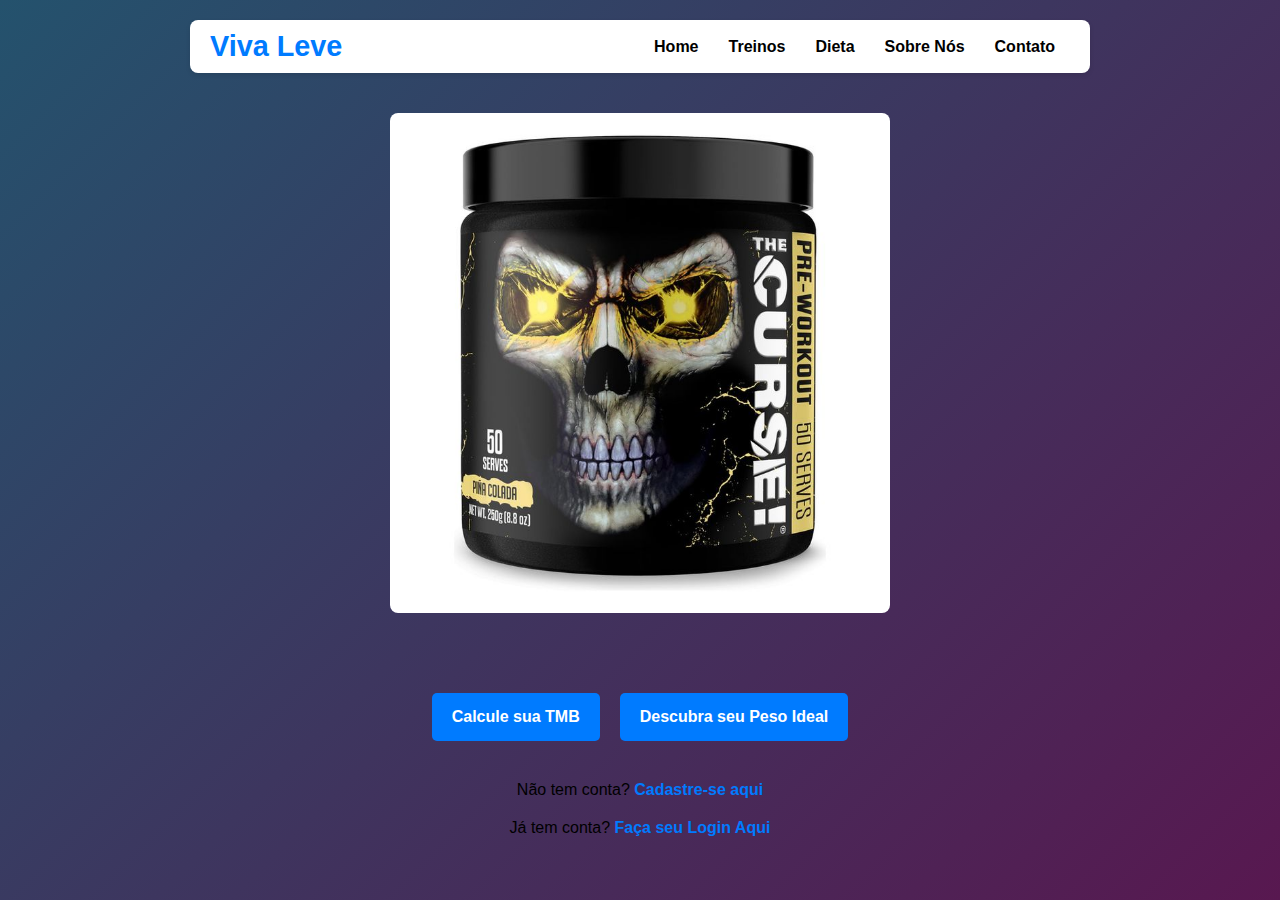
<file: index.html>
<!DOCTYPE html>
<html lang="pt-br">
<head>
  <meta charset="UTF-8">
  <meta name="viewport" content="width=device-width, initial-scale=1.0">
  <title>Viva Leve - Página Principal</title>
  <link rel="stylesheet" href="./css/index.css">
  <link rel="stylesheet" href="./css/global.css">
</head>
<body>
  <header>
    <div class="logo">Viva Leve</div>
    <nav>
      <ul class="menu">
        <li><a href="index.html">Home</a></li>
        <li><a href="treinos.html">Treinos</a></li>
        <li><a href="dietas.html">Dieta</a></li>
        <li><a href="sobre.html">Sobre Nós</a></li>
        <li><a href="contato.html">Contato</a></li>
      </ul>
    </nav>
  </header>

  <div class="carousel-container">
    <div class="carousel-track" id="carouselTrack">
        <!-- Imagem duplicada para criar o efeito de loop -->
        <div class="carousel-image"><img src="./img/image5.jpg" alt="Imagem Fantasma" onclick="irParaProdutos()"></div>
        <div class="carousel-image"><img src="./img/image1.jpg" alt="Imagem 1" onclick="irParaProdutos()"></div>
        <div class="carousel-image"><img src="./img/image2.jpg" alt="Imagem 2" onclick="irParaProdutos()"></div>
        <div class="carousel-image"><img src="./img/image3.jpg" alt="Imagem 3" onclick="irParaProdutos()"></div>
        <div class="carousel-image"><img src="./img/image4.jpg" alt="Imagem 4" onclick="irParaProdutos()"></div>
        <div class="carousel-image"><img src="./img/image5.jpg" alt="Imagem 5" onclick="irParaProdutos()"></div>
        <!-- Imagem duplicada para criar o efeito de loop -->
        <div class="carousel-image"><img src="./img/image1.jpg" alt="Imagem Fantasma"></div>
    </div>
</div>
  
  
  
  <section class="botoes">
    <a href="calcular-tmb.html">Calcule sua TMB</a>
    <a href="calcular-peso.html">Descubra seu Peso Ideal</a>
  </section>

  
  <footer>
    <p>Não tem conta? <a href="cadastro.html">Cadastre-se aqui</a></p>
  </footer>
  <footer>  
    <p>Já tem conta? <a href="login.html">Faça seu Login Aqui</a></p>
  </footer>
  <!-- link para o script index, onde está a lógica do carrosel-->
  <script src="js/index.js"></script>
</body>
</html>
</file>
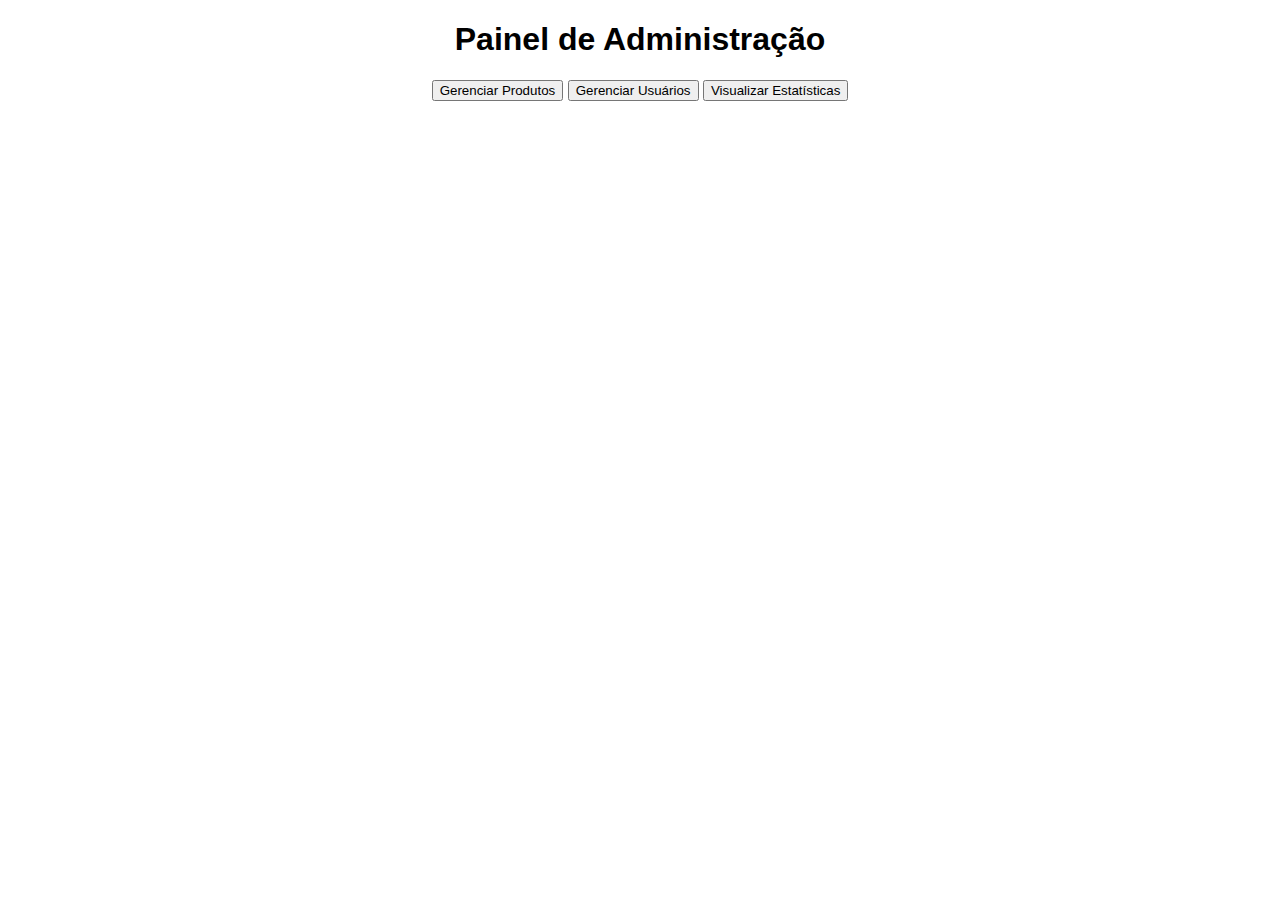
<file: admin.html>
<!DOCTYPE html>
<html lang="en">
<head>
    <meta charset="UTF-8">
    <meta name="viewport" content="width=device-width, initial-scale=1.0">
    <title>Painel de Administração</title>
    <style>
        body { font-family: Arial, sans-serif; text-align: center; }
        .section { margin: 20px; }
    </style>
</head>
<body>
    <h1>Painel de Administração</h1>
    <div class="section">
        <button onclick="manageProducts()">Gerenciar Produtos</button>
        <button onclick="manageUsers()">Gerenciar Usuários</button>
        <button onclick="viewStats()">Visualizar Estatísticas</button>
    </div>
    <script src="js/admin.js"></script>
</body>
</html>
</file>
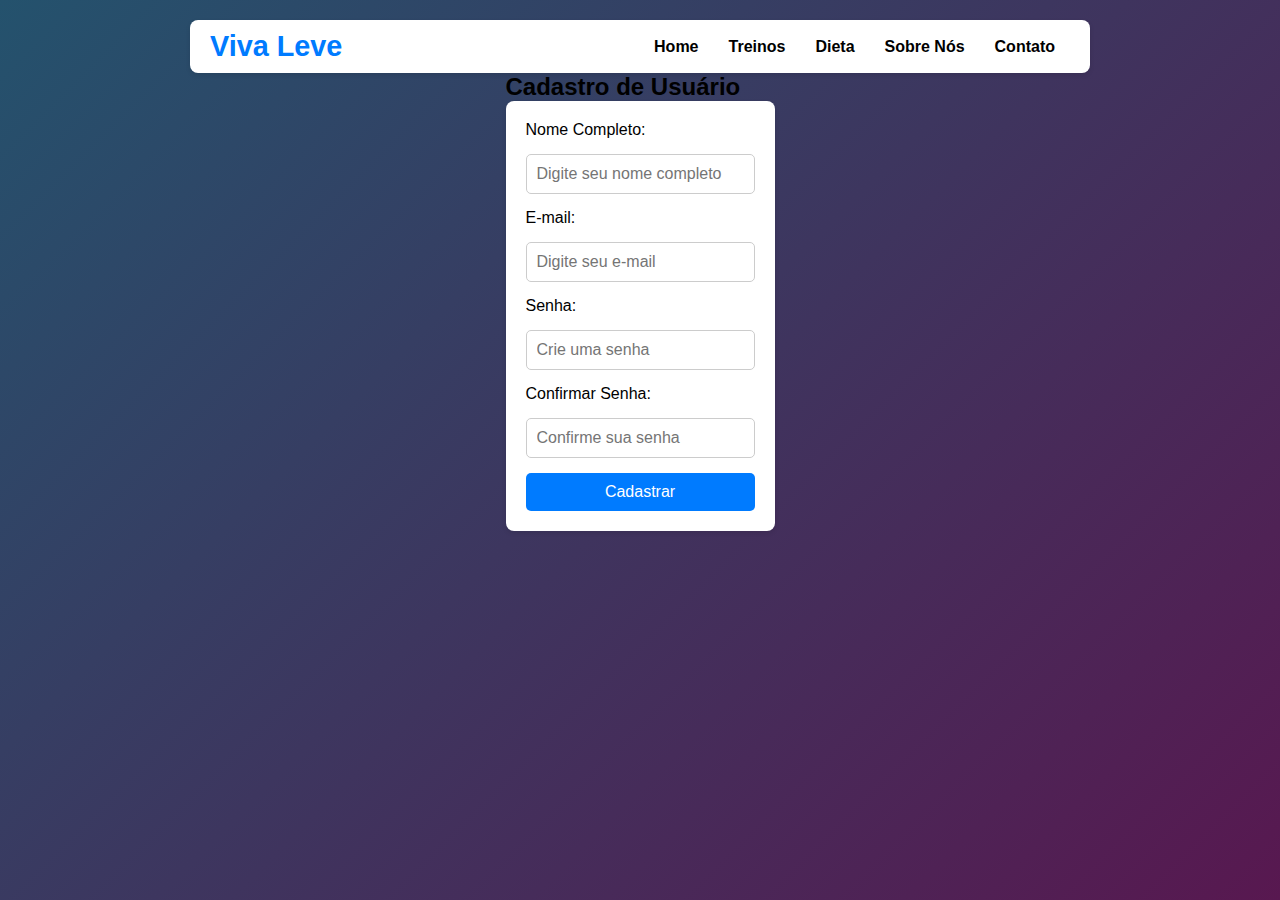
<file: cadastro.html>
<!DOCTYPE html>
<html lang="pt-br">
<head>
  <meta charset="UTF-8">
  <meta name="viewport" content="width=device-width, initial-scale=1.0">
  <title>Cadastro - Viva Leve</title>
  <link rel="stylesheet" href="./css/cadastro.css">
  <link rel="stylesheet" href="./css/global.css">
</head>
<body>
  <header>
    <div class="logo">Viva Leve</div>
    <nav>
      <ul class="menu">
        <li><a href="index.html">Home</a></li>
        <li><a href="cadastro.html" onclick="alertarCadastro()">Treinos</a></li>
        <li><a href="cadastro.html" onclick="alertarCadastro()">Dieta</a></li>
        <li><a href="sobre.html">Sobre Nós</a></li>
        <li><a href="contato.html">Contato</a></li>
      </ul>
    </nav>
  </header>

  <main>
    <h2>Cadastro de Usuário</h2>
    <form id="formCadastro">
      <label for="nome">Nome Completo:</label>
      <input type="text" id="nome" name="nome" placeholder="Digite seu nome completo" required>

      <label for="email">E-mail:</label>
      <input type="email" id="email" name="email" placeholder="Digite seu e-mail" required>

      <label for="senha">Senha:</label>
      <input type="password" id="senha" name="senha" placeholder="Crie uma senha" required>

      <label for="confirmarSenha">Confirmar Senha:</label>
      <input type="password" id="confirmarSenha" name="confirmarSenha" placeholder="Confirme sua senha" required>

      <button type="submit">Cadastrar</button>
    </form>

    <p id="mensagem" style="margin-top: 20px; color: green;"></p>
  </main>

  <script src="js/cadastro.js"></script>
</body>
</html>
</file>
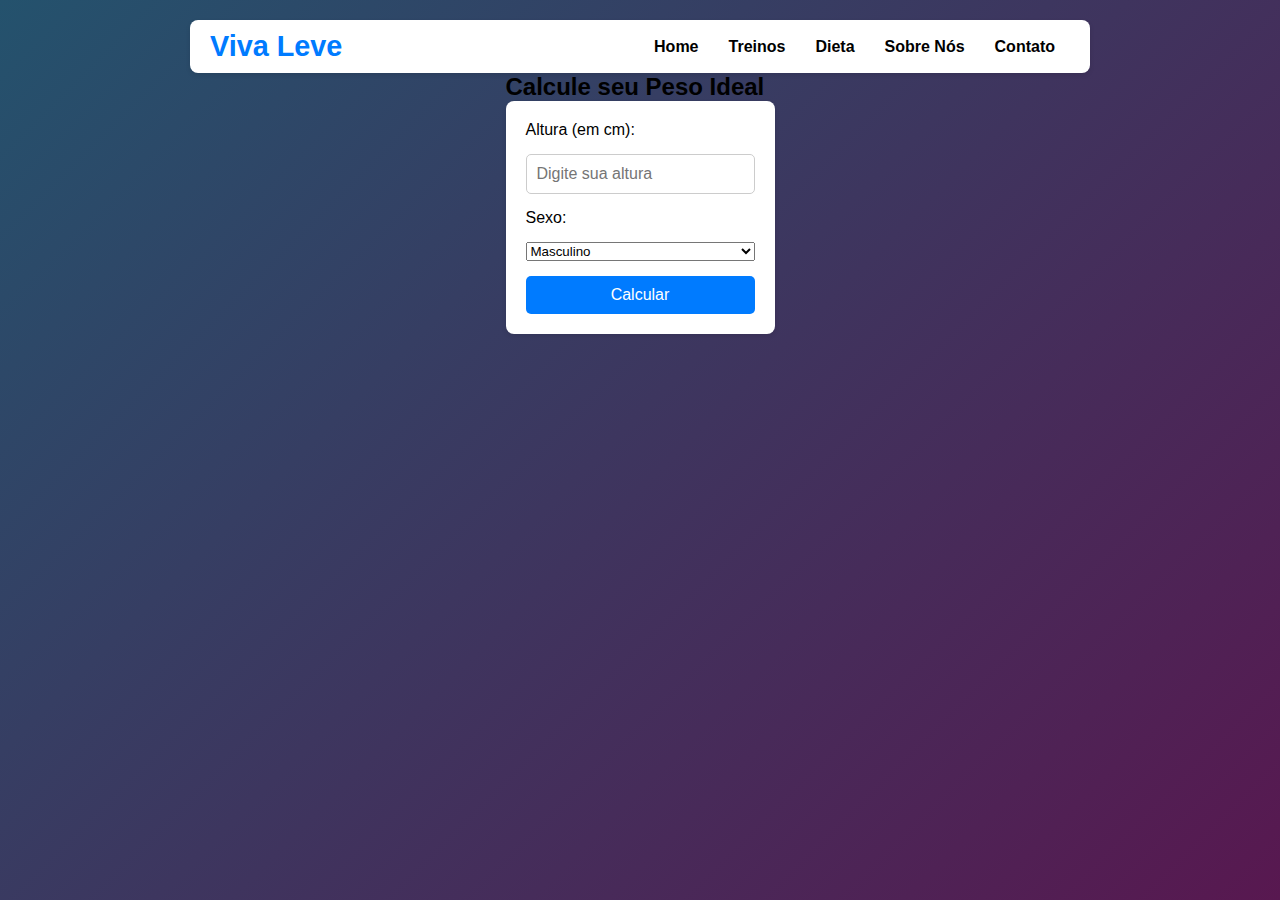
<file: calcular-peso.html>
<!DOCTYPE html>
<html lang="pt-br">
<head>
  <meta charset="UTF-8">
  <meta name="viewport" content="width=device-width, initial-scale=1.0">
  <title>Calcular Peso Ideal - Viva Leve</title>
  <link rel="stylesheet" href="./css/calcular-peso.css">
  <link rel="stylesheet" href="./css/global.css">
</head>
<body>
  <header>
    <div class="logo">Viva Leve</div>
    <nav>
      <ul class="menu">
        <li><a href="index.html">Home</a></li>
        <li><a href="cadastro.html" onclick="alertarCadastro()">Treinos</a></li>
        <li><a href="cadastro.html" onclick="alertarCadastro()">Dieta</a></li>
        <li><a href="sobre.html">Sobre Nós</a></li>
        <li><a href="contato.html">Contato</a></li>
      </ul>
    </nav>
  </header>

  <main>
    <h2>Calcule seu Peso Ideal</h2>
    <form id="formPesoIdeal">
      <label for="altura">Altura (em cm):</label>
      <input type="number" id="altura" name="altura" placeholder="Digite sua altura" required>

      <label for="sexo">Sexo:</label>
      <select id="sexo" name="sexo" required>
        <option value="masculino">Masculino</option>
        <option value="feminino">Feminino</option>
      </select>

      <button type="submit">Calcular</button>
    </form>

    <p id="resultadoPesoIdeal" style="margin-top: 20px; color: green;"></p>
  </main>

  <script src="js/calculo-peso.js"></script>
</body>
</html>
</file>
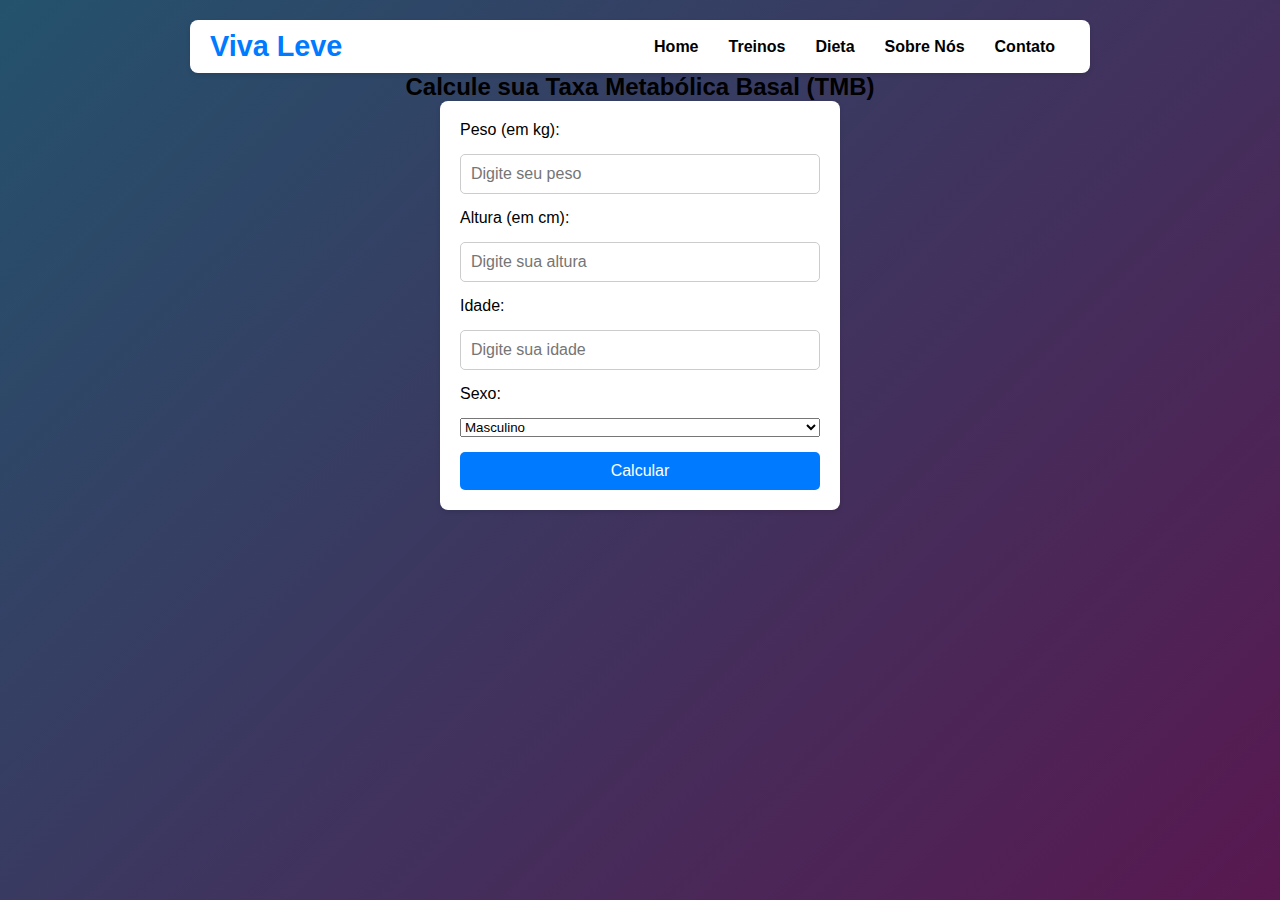
<file: calcular-tmb.html>
<!DOCTYPE html>
<html lang="pt-br">
<head>
  <meta charset="UTF-8">
  <meta name="viewport" content="width=device-width, initial-scale=1.0">
  <title>Calcular TMB - Viva Leve</title>
  <link rel="stylesheet" href="./css/calcular-tmb.css">
  <link rel="stylesheet" href="./css/global.css">
</head>
<body>
  <header>
    <div class="logo">Viva Leve</div>
    <nav>
      <ul class="menu">
        <li><a href="index.html">Home</a></li>
        <li><a href="cadastro.html" onclick="alertarCadastro()">Treinos</a></li>
        <li><a href="cadastro.html" onclick="alertarCadastro()">Dieta</a></li>
        <li><a href="sobre.html">Sobre Nós</a></li>
        <li><a href="contato.html">Contato</a></li>
      </ul>
    </nav>
  </header>

  <main>
    <h2>Calcule sua Taxa Metabólica Basal (TMB)</h2>
    <form id="formTMB">
      <label for="peso">Peso (em kg):</label>
      <input type="number" id="peso" name="peso" placeholder="Digite seu peso" required>

      <label for="altura">Altura (em cm):</label>
      <input type="number" id="altura" name="altura" placeholder="Digite sua altura" required>

      <label for="idade">Idade:</label>
      <input type="number" id="idade" name="idade" placeholder="Digite sua idade" required>

      <label for="sexo">Sexo:</label>
      <select id="sexo" name="sexo" required>
        <option value="masculino">Masculino</option>
        <option value="feminino">Feminino</option>
      </select>

      <button type="submit">Calcular</button>
    </form>

    <p id="resultadoTMB" style="margin-top: 20px; color: green;"></p>
  </main>

  <script src="js/calculo-tmb.js"></script>
</body>
</html>
</file>
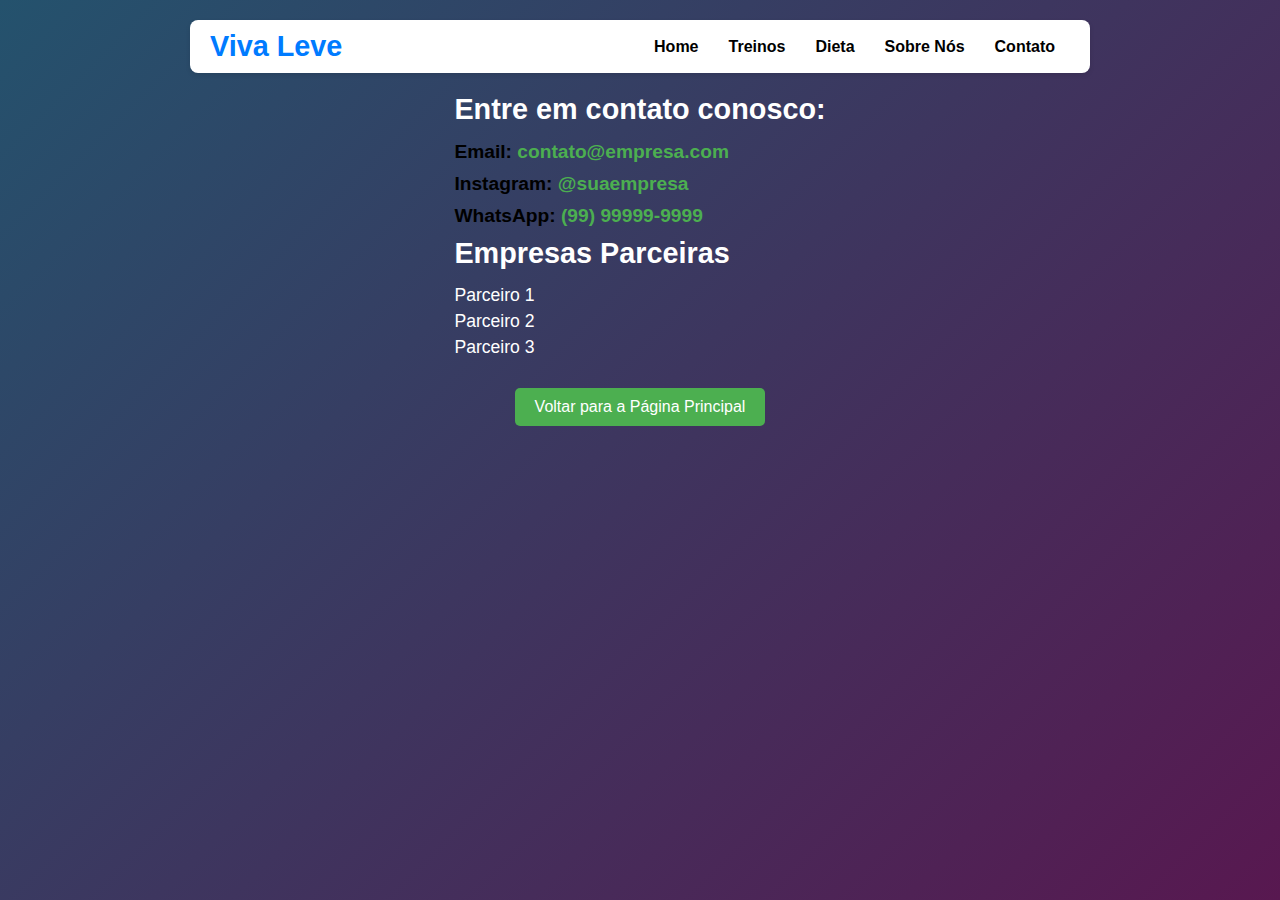
<file: contato.html>
<!DOCTYPE html>
<html lang="pt-BR">
<head>
  <meta charset="UTF-8">
  <meta name="viewport" content="width=device-width, initial-scale=1.0">
  <title>Contato</title>
  <link rel="stylesheet" href="./css/contato.css">
  <link rel="stylesheet" href="./css/global.css">
</head>
<body>

  <header>
    <div class="logo">Viva Leve</div>
    <nav>
      <ul class="menu">
        <li><a href="index.html">Home</a></li>
        <li><a href="cadastro.html" onclick="alertarCadastro()">Treinos</a></li>
        <li><a href="cadastro.html" onclick="alertarCadastro()">Dieta</a></li>
        <li><a href="sobre.html">Sobre Nós</a></li>
        <li><a href="contato.html">Contato</a></li>
      </ul>
    </nav>
  </header>
  
  <main id="contato">
    <section class="links-contato">
      <h2>Entre em contato conosco:</h2>
      <p><strong>Email:</strong> <a href="mailto:contato@empresa.com">contato@empresa.com</a></p>
      <p><strong>Instagram:</strong> <a href="https://instagram.com/suaempresa" target="_blank">@suaempresa</a></p>
      <p><strong>WhatsApp:</strong> <a href="https://wa.me/5599999999999" target="_blank">(99) 99999-9999</a></p>
    </section>

    <section class="parceiros">
      <h2>Empresas Parceiras</h2>
      <ul>
        <li>Parceiro 1</li>
        <li>Parceiro 2</li>
        <li>Parceiro 3</li>
      </ul>
    </section>

    <div class="botao-voltar">
      <a href="index.html" class="btn">Voltar para a Página Principal</a>
    </div>
  </main>
  <!-- link para o script index, apenas para chamar a função AlertarCastro() -->
  <script src="js/index.js"></script>
</body>
</html>
</file>
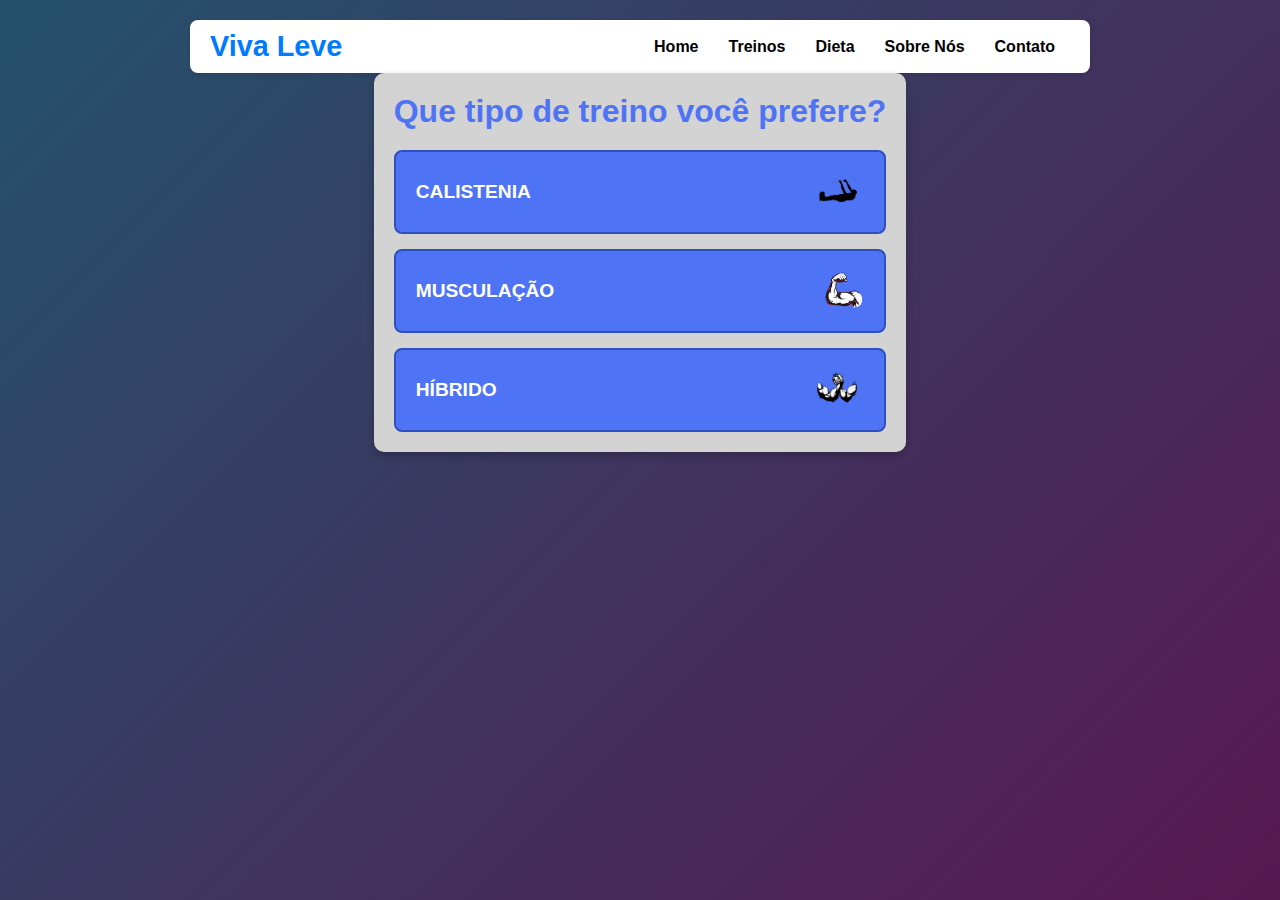
<file: escolhas_treinos.html>
<!DOCTYPE html>
<html lang="pt-BR">
<head>
    <meta charset="UTF-8">
    <meta name="viewport" content="width=device-width, initial-scale=1.0">
    <title>Tipos de Treino</title>
    <link rel="stylesheet" href="/css/escolhas_treinos.css">
    <link rel="stylesheet" href="./css/global.css">
</head>
<body>
    <header>
        <div class="logo">Viva Leve</div>
        <nav>
          <ul class="menu">
            <li><a href="index.html">Home</a></li>
            <li><a href="cadastro.html" onclick="alertarCadastro()">Treinos</a></li>
            <li><a href="cadastro.html" onclick="alertarCadastro()">Dieta</a></li>
            <li><a href="sobre.html">Sobre Nós</a></li>
            <li><a href="contato.html">Contato</a></li>
          </ul>
        </nav>
      </header>

    <div class="container">
        <h1>Que tipo de treino você prefere?</h1>
        <div class="button-group">
            <a href="#" class="button" onclick="Calistenia()">
                CALISTENIA
                <img src="/imagens_icon/calistenia.png" alt="Calistenia">
            </a>
            <a href="#" class="button" onclick="MusculacaoTreino()">
                MUSCULAÇÃO
                <img src="/imagens_icon/musculação.png" alt="Musculação">
            </a>
            <a href="#" class="button" onclick="Hibrido()">
                HÍBRIDO
                <img src="/imagens_icon/hibrido.png" alt="Híbrido">
            </a>
        </div>
    </div>
    <script src="js/escolha_treinos.js"></script>
</body>
</html>
</file>
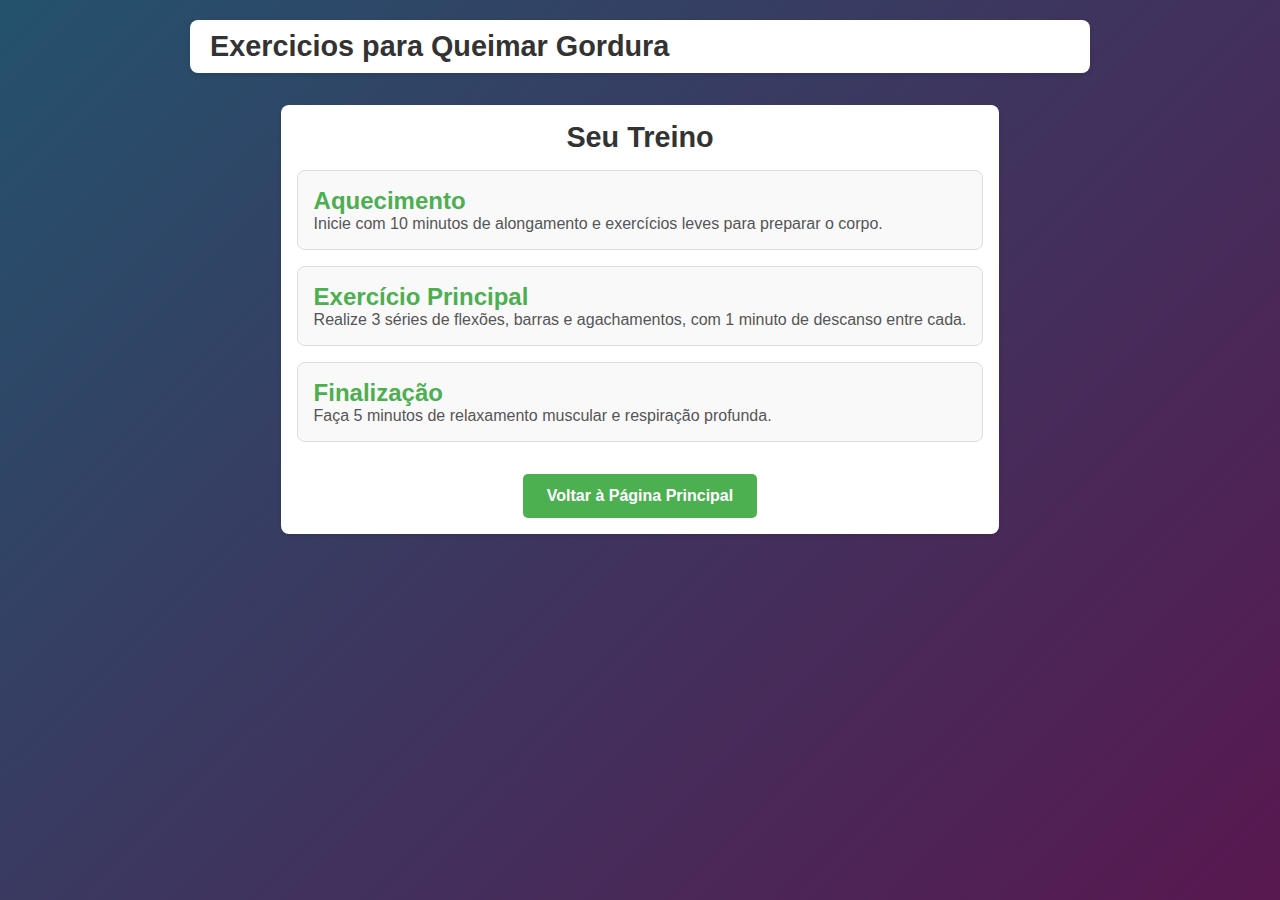
<file: exercicio_perda_peso.html>
<!DOCTYPE html>
<html lang="pt-BR">
<head>
    <meta charset="UTF-8">
    <meta name="viewport" content="width=device-width, initial-scale=1.0">
    <title>Treinos</title>
    <link rel="stylesheet" href="./css/global.css">
    <link rel="stylesheet" href="/css/exercicio_perda_peso.css">
</head>
<body>
    <header>
        <h1>Exercicios para Queimar Gordura</h1>
    </header>
    <main>
        <h1>Seu Treino</h1>
        <div class="treino">
            <h2>Aquecimento</h2>
            <p>Inicie com 10 minutos de alongamento e exercícios leves para preparar o corpo.</p>
        </div>
        <div class="treino">
            <h2>Exercício Principal</h2>
            <p>Realize 3 séries de flexões, barras e agachamentos, com 1 minuto de descanso entre cada.</p>
        </div>
        <div class="treino">
            <h2>Finalização</h2>
            <p>Faça 5 minutos de relaxamento muscular e respiração profunda.</p>
        </div>
        <div class="button-container">
            <a href="index.html">Voltar à Página Principal</a>
        </div>
    </main>
</body>
</html>
</file>
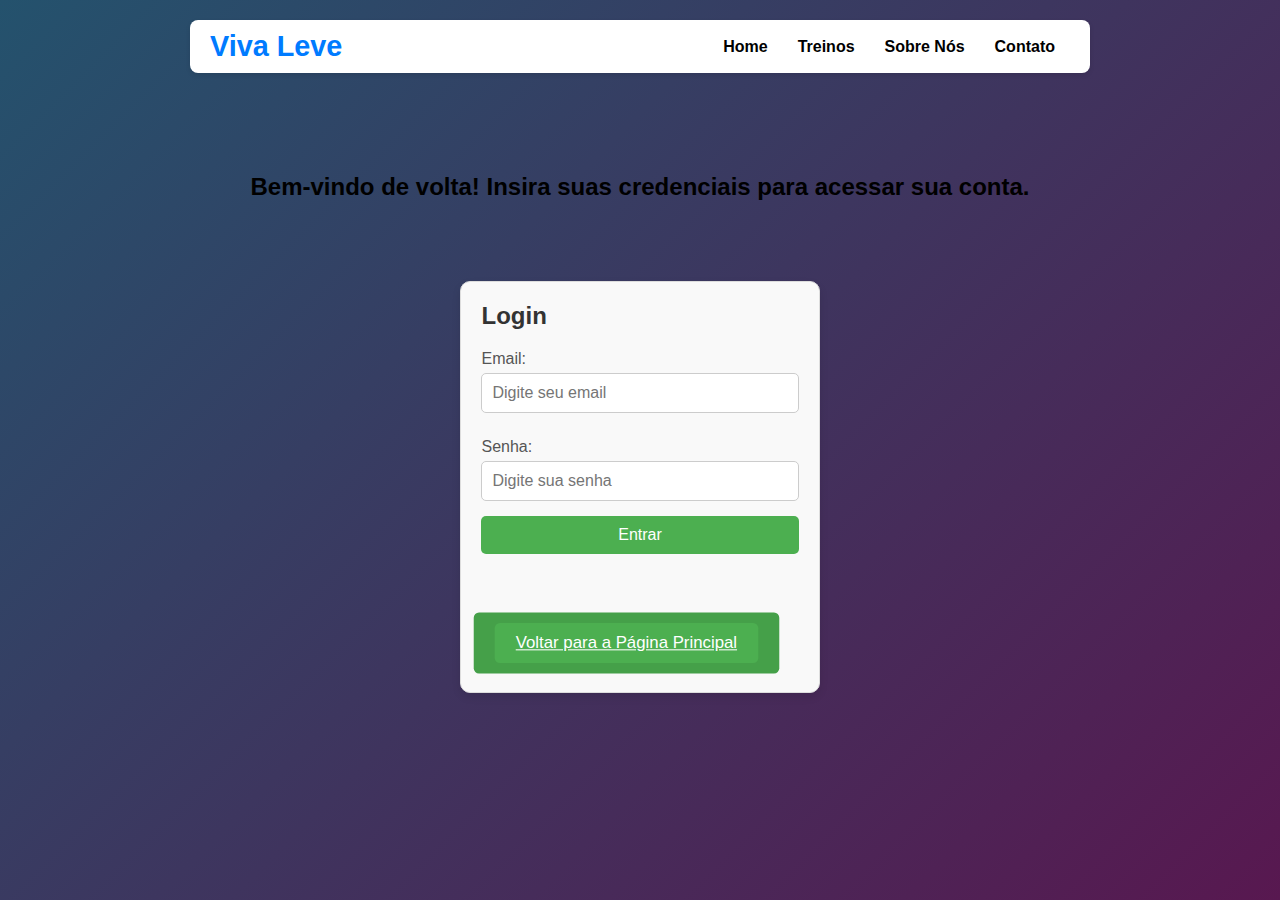
<file: login.html>
<!DOCTYPE html>
<html lang="pt-BR">
<head>
  <meta charset="UTF-8">
  <meta name="viewport" content="width=device-width, initial-scale=1.0">
  <title>Login</title>
  <link rel="stylesheet" href="./css/login.css">
  <link rel="stylesheet" href="./css/global.css">
</head>
<body>
  <header>
    <div class="logo">Viva Leve</div>
    <nav>
      <ul class="menu">
        <li><a href="index.html">Home</a></li>
        <li><a href="cadastro.html">Treinos</a></li>
        <li><a href="sobre.html">Sobre Nós</a></li>
        <li><a href="contato.html">Contato</a></li>
      </ul>
    </nav>
  </header>
  <h2 id="saudacao">Bem-vindo de volta! Insira suas credenciais para acessar sua conta.</h2>
  <main id="login">
    <h2>Login</h2>
    <form action="dashboard.html" method="POST">
      <label for="email">Email:</label>
      <input type="email" id="email" name="email" placeholder="Digite seu email" required>
      
      <label for="password">Senha:</label>
      <input type="password" id="password" name="password" placeholder="Digite sua senha" required>
      
      <button type="submit" class="btn">Entrar</button>
    </form>
    
    <div class="botao-voltar">
      <a href="index.html" class="btn">Voltar para a Página Principal</a>
    </div>
  </main>
</body>
</html>
</file>
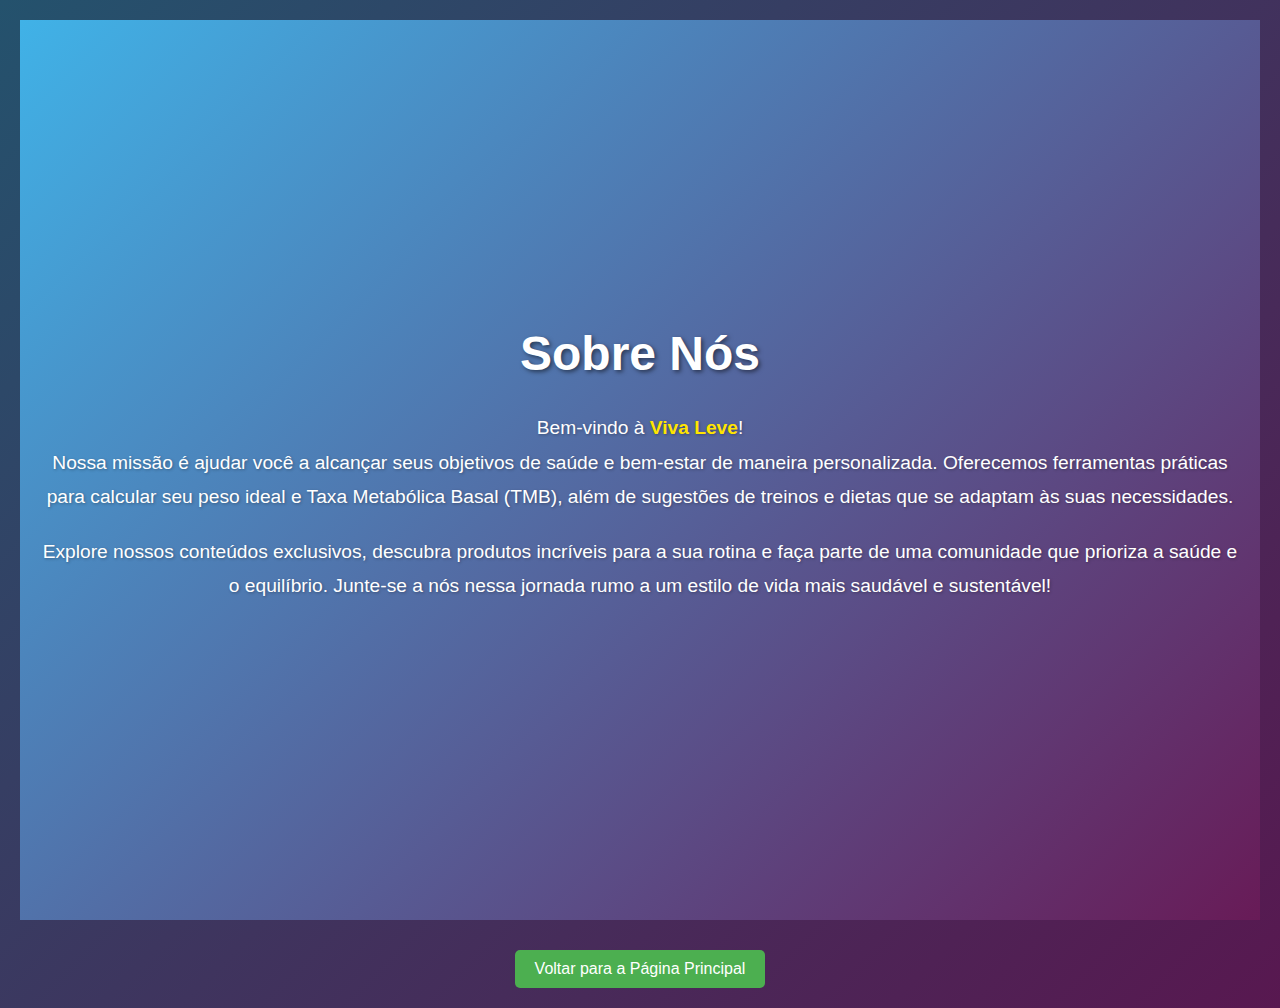
<file: sobre.html>
<!DOCTYPE html>
<html lang="en">
<head>
    <meta charset="UTF-8">
    <meta name="viewport" content="width=device-width, initial-scale=1.0">
    <title>Document</title>
    <link rel="stylesheet" href="./css/sobre.css">
    <link rel="stylesheet" href="./css/global.css">
</head>
<body>
    <section id="sobre-nos">
        <h2>Sobre Nós</h2>
        <p>
          Bem-vindo à <strong>Viva Leve</strong>! <br>
          Nossa missão é ajudar você a alcançar seus objetivos de saúde e bem-estar de maneira personalizada. 
          Oferecemos ferramentas práticas para calcular seu peso ideal e Taxa Metabólica Basal (TMB), além de sugestões de treinos e dietas que se adaptam às suas necessidades.
        </p>
        <p>
          Explore nossos conteúdos exclusivos, descubra produtos incríveis para a sua rotina e faça parte de uma comunidade que prioriza a saúde e o equilíbrio. 
          Junte-se a nós nessa jornada rumo a um estilo de vida mais saudável e sustentável!
        </p>
      </section>
      
      <div class="botao-voltar">
        <a href="index.html" class="btn">Voltar para a Página Principal</a>
      </div>
      
      
</body>
</html>
</file>
<file: css/index.css>
/* Estilização do Carrosel de Imagens */

section.carrossel {
  margin: 20px 0;
  text-align: center;
  width: 100%;
  max-width: 900px;
  background-color: #fff;
  padding: 20px;
  border-radius: 8px;
  box-shadow: 0 2px 5px rgba(0, 0, 0, 0.1);
}

section.carrossel img {
  width: 100%;
  max-width: 300px;
  border-radius: 8px;
}

/* Estilização Adicionais */

.carousel-container {
  margin-top: 40px;
  margin-bottom: 60px;
  width: 500px; /* Reduzindo o tamanho da largura do carrossel */
  overflow: hidden;
  border-radius: 8px;
  position: relative;
}

.carousel-track {
  display: flex;
  transition: transform 0.5s ease-in-out;
}

.carousel-image {
  flex-shrink: 0;
  width: 500px; /* Correspondendo à largura do contêiner */
}

img {
  width: 500px !important;
  height: 500px !important;
  display: block;
  border-radius: 5px; /* Adicionando bordas arredondadas às imagens */
}

/* Estilização dos Botões */

section.botoes {
  display: flex;
  justify-content: center;
  gap: 20px;
  margin: 20px 0;
}

section.botoes a {
  display: inline-block;
  padding: 15px 20px;
  background-color: #007BFF;
  color: white;
  text-decoration: none;
  border-radius: 5px;
  font-weight: bold;
}

section.botoes a:hover {
  background-color: #0056b3;
}

/* Estilização do Rodapé */

footer {
  margin-top: 20px;
  text-align: center;
}

footer a {
  color: #007BFF;
  text-decoration: none;
  font-weight: bold;
}

footer a:hover {
  text-decoration: underline;
}
</file>
<file: css/global.css>
/* Esse Arquivo é um Estilizador Global, Ele serve pra evitarmos 
digitar o mesco código css em vários arquivos css */

/* Estilização Padrão do Corpo da Página */
* {
    margin: 0;
    padding: 0;
    box-sizing: border-box;
  }
  
  body {
    font-family: Arial, sans-serif;
    background: linear-gradient(135deg, #24526d, #581850);
    color: #000000;
    display: flex;
    flex-direction: column;
    align-items: center;
    min-height: 100vh;
    padding: 20px;
  }
  
  /* Estilização da Barra de Navegaçaõ Superior onde estão os Itens */

  header {
    display: flex;
    justify-content: space-between;
    align-items: center;
    width: 100%;
    max-width: 900px;
    padding: 10px 20px;
    background-color: #fff;
    border-radius: 8px;
    box-shadow: 0 2px 5px rgba(0, 0, 0, 0.1);
  }
  
  header .logo {
    font-size: 1.8em;
    font-weight: bold;
    color: #007BFF;
  }
  
  header nav {
    display: flex;
    gap: 15px;
  }
  
  header nav a {
    text-decoration: none;
    color: #007BFF;
    font-size: 1em;
  }
  
  header nav a:hover {
    text-decoration: underline;
  }
  
  .menu {
    display: flex; /* Coloca os itens lado a lado */
    list-style: none; /* Remove os pontos */
    justify-content: center; /* Centraliza os itens horizontalmente */
    padding: 0;
    margin: 0;
  }
  
  .menu li {
    margin: 0 15px; /* Espaço entre os itens */
  }
  
  .menu a {
    text-decoration: none; /* Remove o sublinhado */
    color: rgb(0, 0, 0); /* Cor do texto */
    font-size: 16px;
    font-weight: bold;
    transition: color 0.3s;
  }
  
  .menu a:hover {
    color: #2bff00; /* Cor ao passar o mouse */
  }
</file>
<file: css/cadastro.css>
footer {
    margin-top: 20px;
    text-align: center;
  }
  
  footer a {
    color: #007BFF;
    text-decoration: none;
    font-weight: bold;
  }
  
  footer a:hover {
    text-decoration: underline;
  }
  
  form {
    display: flex;
    flex-direction: column;
    gap: 15px;
    width: 100%;
    max-width: 400px;
    margin: 0 auto;
    background-color: #fff;
    padding: 20px;
    border-radius: 8px;
    box-shadow: 0 2px 5px rgba(0, 0, 0, 0.1);
  }
  
  form input {
    padding: 10px;
    border: 1px solid #ccc;
    border-radius: 5px;
    font-size: 1em;
  }
  
  form button {
    padding: 10px;
    background-color: #007BFF;
    color: white;
    font-size: 1em;
    border: none;
    border-radius: 5px;
    cursor: pointer;
  }
  
  form button:hover {
    background-color: #0056b3;
  }
</file>
<file: css/calcular-peso.css>
form {
    display: flex;
    flex-direction: column;
    gap: 15px;
    width: 100%;
    max-width: 400px;
    margin: 0 auto;
    background-color: #fff;
    padding: 20px;
    border-radius: 8px;
    box-shadow: 0 2px 5px rgba(0, 0, 0, 0.1);
  }
  
  form input {
    padding: 10px;
    border: 1px solid #ccc;
    border-radius: 5px;
    font-size: 1em;
  }
  
  form button {
    padding: 10px;
    background-color: #007BFF;
    color: white;
    font-size: 1em;
    border: none;
    border-radius: 5px;
    cursor: pointer;
  }
  
  form button:hover {
    background-color: #0056b3;
  }
</file>
<file: css/calcular-tmb.css>
body {
  font-family: Arial, sans-serif;
  background: linear-gradient(135deg, #24526d, #581850);
  color: #000000;
  display: flex;
  flex-direction: column;
  align-items: center;
  min-height: 100vh;
  padding: 20px;
}


/* Estilização do Sobre Nós */

#sobre-nos {
  display: flex;
  flex-direction: column;
  justify-content: center;
  align-items: center;
  min-height: 100vh; /* Ocupa toda a altura da tela */
  text-align: center;
  background: linear-gradient(135deg, #40b2e7, #681b57); /* Gradiente azul e roxo */
  color: white; /* Texto branco para contraste */
  padding: 20px;
}

#sobre-nos h2 {
  font-size: 3rem;
  margin-bottom: 20px;
  font-weight: bold;
  text-shadow: 2px 2px 4px rgba(0, 0, 0, 0.5); /* Sombra no texto */
}

#sobre-nos p {
  font-size: 1.2rem;
  line-height: 1.8;
  margin: 10px 0;
  text-shadow: 1px 1px 3px rgba(0, 0, 0, 0.3); /* Sombra suave */
}

#sobre-nos strong {
  color: #ffe500; /* Destaque em amarelo dourado */
}

.botao-voltar {
    margin-top: 30px;
    text-align: center; /* Centraliza o botão */
  }
  
  .btn {
    display: inline-block;
    padding: 10px 20px;
    background-color: #4CAF50; /* Cor do botão */
    color: white;
    text-decoration: none; /* Remove sublinhado */
    font-size: 16px;
    border-radius: 5px; /* Bordas arredondadas */
    transition: background-color 0.3s ease, transform 0.2s ease;
  }
  
  .btn:hover {
    background-color: #45a049; /* Cor ao passar o mouse */
    transform: scale(1.05); /* Pequeno efeito de crescimento */
  }
  
  form {
    display: flex;
    flex-direction: column;
    gap: 15px;
    width: 100%;
    max-width: 400px;
    margin: 0 auto;
    background-color: #fff;
    padding: 20px;
    border-radius: 8px;
    box-shadow: 0 2px 5px rgba(0, 0, 0, 0.1);
  }
  
  form input {
    padding: 10px;
    border: 1px solid #ccc;
    border-radius: 5px;
    font-size: 1em;
  }
  
  form button {
    padding: 10px;
    background-color: #007BFF;
    color: white;
    font-size: 1em;
    border: none;
    border-radius: 5px;
    cursor: pointer;
  }
  
  form button:hover {
    background-color: #0056b3;
  }
</file>
<file: css/contato.css>
#contato {
    padding: 20px;
    max-width: 800px;
    margin: 0 auto;
  }
  
  .links-contato h2, .parceiros h2 {
    font-size: 1.8rem;
    color: #ffffff;
    margin-bottom: 15px;
  }
  
  .links-contato p {
    font-size: 1.2rem;
    margin-bottom: 10px;
  }
  
  .links-contato a {
    color: #4CAF50;
    text-decoration: none;
    font-weight: bold;
  }
  
  .links-contato a:hover {
    text-decoration: underline;
  }
  
  .parceiros ul {
    list-style: none;
    padding: 0;
    margin-top: 15px;
  }
  
  .parceiros li {
    font-size: 1.1rem;
    color: #ffffff;
    margin-bottom: 5px;
  }

  /* Estilização dos Botões */
  
  .botao-voltar {
    text-align: center;
    margin-top: 30px;
  }
  
  .btn {
    display: inline-block;
    padding: 10px 20px;
    background-color: #4CAF50;
    color: white;
    text-decoration: none;
    font-size: 16px;
    border-radius: 5px;
    transition: background-color 0.3s ease, transform 0.2s ease;
  }
  
  .btn:hover {
    background-color: #45a049;
    transform: scale(1.05);
  }
</file>
<file: css/escolhas_treinos.css>
.container {
    text-align: center;
    background-color: #d3d3d3;
    padding: 20px;
    border-radius: 10px;
    box-shadow: 0 4px 8px rgba(0, 0, 0, 0.2);
}

.container h1 {
    font-size: 2rem;
    color: #4e74f5;
    margin-bottom: 20px;
}

.button-group {
    display: flex;
    flex-direction: column;
    gap: 15px;
}

.button {
    display: flex;
    justify-content: space-between;
    align-items: center;
    padding: 15px 20px;
    background-color: #4e74f5;
    color: #fff;
    font-size: 1.2rem;
    font-weight: bold;
    border: 2px solid #2e4fbf;
    border-radius: 8px;
    text-decoration: none;
    transition: transform 0.2s, box-shadow 0.2s;
}

.button img {
    width: 50px;
    height: 50px;
}

.button:hover {
    transform: scale(1.05);
    box-shadow: 0 4px 8px rgba(0, 0, 0, 0.2);
}

.button:active {
    transform: scale(1);
    box-shadow: none;
}
</file>
<file: css/exercicio_perda_peso.css>
main {
    max-width: 900px;
    margin: 2rem auto;
    padding: 1rem;
    background-color: white;
    border-radius: 8px;
    box-shadow: 0 2px 4px rgba(0, 0, 0, 0.1);
}

h1 {
    font-size: 1.8rem;
    color: #333;
    text-align: center;
}

.treino {
    margin: 1rem 0;
    padding: 1rem;
    border: 1px solid #ddd;
    border-radius: 8px;
    background-color: #f9f9f9;
}

.treino h2 {
    font-size: 1.5rem;
    color: #4CAF50;
}

.treino p {
    font-size: 1rem;
    color: #555;
}

.button-container {
    text-align: center;
    margin-top: 2rem;
}

.button-container a {
    display: inline-block;
    background-color: #4CAF50;
    color: white;
    text-decoration: none;
    padding: 0.8rem 1.5rem;
    border-radius: 5px;
    font-size: 1rem;
    font-weight: bold;
    transition: background-color 0.3s;
}

.button-container a:hover {
    background-color: #45a049;
}
</file>
<file: css/login.css>
/* Estilização da Página de Login */

#login {
  margin-top: 40px;
  padding: 20px;
  background-color: #f9f9f9;
  border: 1px solid #ddd;
  border-radius: 10px;
  max-width: 400px;
  margin-left: auto;
  margin-right: auto;
  box-shadow: 0 4px 8px rgba(0, 0, 0, 0.1);
}

#login h2 {
  margin-bottom: 20px;
  font-size: 1.5rem;
  color: #333;
}

#login label {
  display: block;
  margin: 10px 0 5px;
  font-size: 1rem;
  color: #555;
}

#login input {
  width: 100%;
  padding: 10px;
  margin-bottom: 15px;
  border: 1px solid #ccc;
  border-radius: 5px;
  font-size: 1rem;
}

#login .btn {
  display: inline-block;
  width: 100%;
  padding: 10px 20px;
  background-color: #4CAF50;
  color: white;
  border: none;
  border-radius: 5px;
  font-size: 1rem;
  cursor: pointer;
  transition: background-color 0.3s ease;
}

#login .btn:hover {
  background-color: #45a049;
}

/* Estilização dos Botões */ 

.botao-voltar {
  text-align: center; /* Centraliza o botão */
}

.botao-voltar {
  display: inline-block;
  padding: 10px 20px;
  background-color: #4CAF50; /* Cor do botão */
  color: rgb(0, 0, 0);
  text-decoration: none; /* Remove sublinhado */
  font-size: 16px;
  border-radius: 5px; /* Bordas arredondadas */
  transition: background-color 0.3s ease, transform 0.2s ease;
}

.botao-voltar{
  background-color: #45a049; /* Cor ao passar o mouse */
  transform: scale(1.05); /* Pequeno efeito de crescimento */
  margin-top: 60px;
}

#saudacao{
  margin-top: 100px;
  margin-bottom: 50px;
}
#login{
  margin-top: 30px;
}
</file>
<file: css/sobre.css>
/* Estilização do Sobre Nós */

#sobre-nos {
  display: flex;
  flex-direction: column;
  justify-content: center;
  align-items: center;
  min-height: 100vh; /* Ocupa toda a altura da tela */
  text-align: center;
  background: linear-gradient(135deg, #40b2e7, #681b57); /* Gradiente azul e roxo */
  color: white; /* Texto branco para contraste */
  padding: 20px;
}

#sobre-nos h2 {
  font-size: 3rem;
  margin-bottom: 20px;
  font-weight: bold;
  text-shadow: 2px 2px 4px rgba(0, 0, 0, 0.5); /* Sombra no texto */
}

#sobre-nos p {
  font-size: 1.2rem;
  line-height: 1.8;
  margin: 10px 0;
  text-shadow: 1px 1px 3px rgba(0, 0, 0, 0.3); /* Sombra suave */
}

#sobre-nos strong {
  color: #ffe500; /* Destaque em amarelo dourado */
}
 /* Estilização os Botões */
.botao-voltar {
    margin-top: 30px;
    text-align: center; /* Centraliza o botão */
  }
  
  .btn {
    display: inline-block;
    padding: 10px 20px;
    background-color: #4CAF50; /* Cor do botão */
    color: white;
    text-decoration: none; /* Remove sublinhado */
    font-size: 16px;
    border-radius: 5px; /* Bordas arredondadas */
    transition: background-color 0.3s ease, transform 0.2s ease;
  }
  
  .btn:hover {
    background-color: #45a049; /* Cor ao passar o mouse */
    transform: scale(1.05); /* Pequeno efeito de crescimento */
  }
</file>
